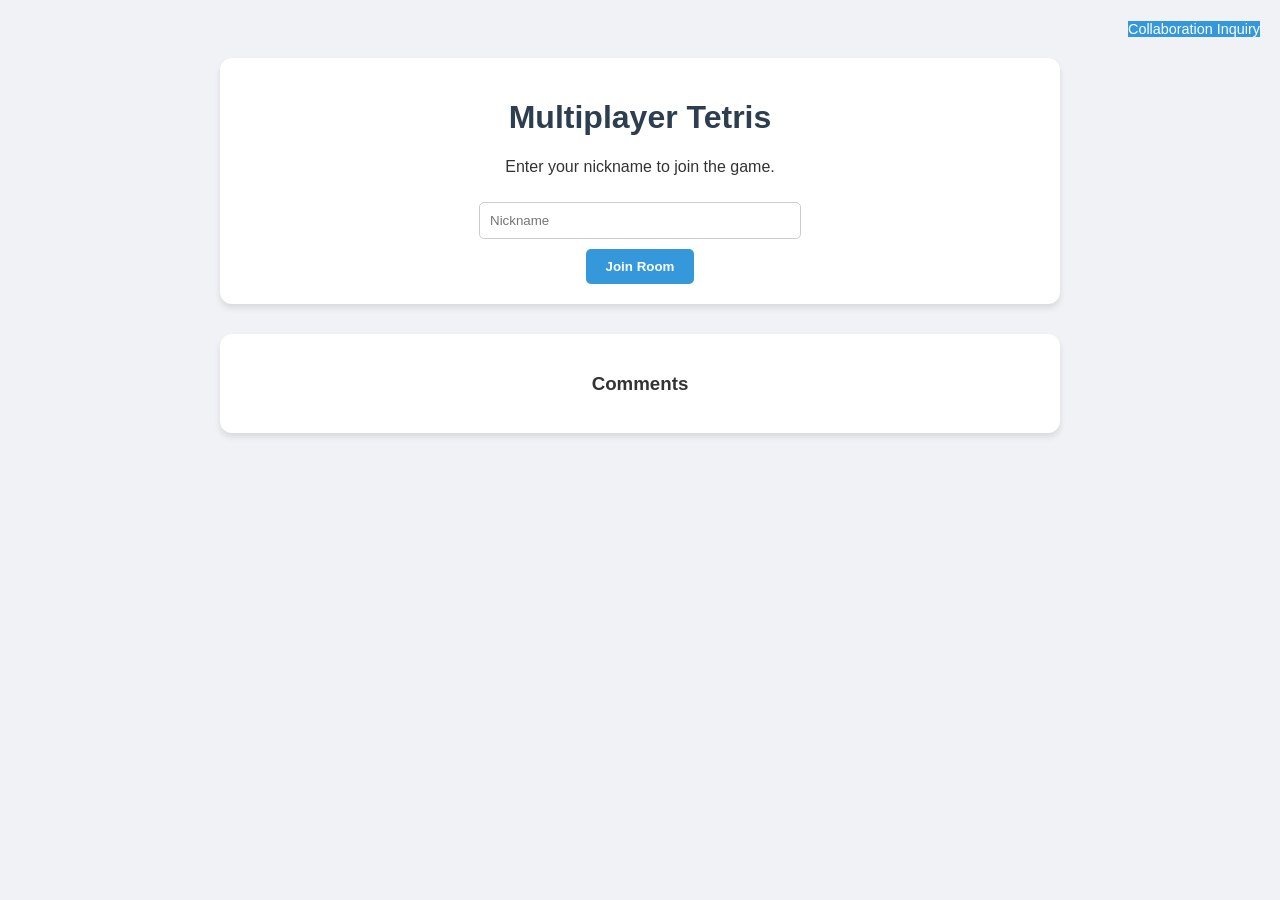
<file: index.html>
<!doctype html>
<html lang="en">
<head>
  <meta charset="UTF-8" />
  <meta name="viewport" content="width=device-width, initial-scale=1.0" />
  <title>Multiplayer Tetris</title>
  <link href='/style.css' rel='stylesheet'>
  <script src="/tetris.js"></script>
</head>
<body>

  <!-- Navigation -->
  <nav style="text-align: right; margin-bottom: 20px;">
    <a href="/contact.html" class="btn-primary" style="text-decoration: none; font-size: 0.9em;">Collaboration Inquiry</a>
  </nav>

  <!-- Game Section -->
  <div id="game-container" class="container">
    <h1>Multiplayer Tetris</h1>
    
    <!-- 1. Login Screen -->
    <div id="login-screen">
      <p>Enter your nickname to join the game.</p>
      <input type="text" id="nickname-input" placeholder="Nickname" maxlength="10">
      <br>
      <button id="join-btn" class="btn-primary">Join Room</button>
    </div>

    <!-- 2. Lobby Screen (Hidden by default) -->
    <div id="lobby-screen" class="hidden">
      <h2>Game Lobby</h2>
      <p>Waiting for players... (2-7 players required)</p>
      
      <ul id="player-list">
        <!-- Player items will be added here dynamically -->
      </ul>

      <div id="lobby-controls">
        <button id="ready-btn" class="btn-success">READY</button>
        <p id="ready-status-msg" style="margin-top:10px; font-size: 0.9em; color: #7f8c8d;">
          Click Ready to signal you are prepared.
        </p>
        <!-- Simulation Button for testing single player immediately -->
        <button id="force-start-btn" class="btn-danger" style="margin-top: 20px; font-size: 0.8em;">Force Start (Single Player Test)</button>
      </div>
    </div>

    <!-- 3. Game Screen (Hidden by default) -->
    <div id="game-screen" class="hidden">
      <div id="score-board">Score: <span id="score">0</span></div>
      <canvas id="tetris" width="240" height="400"></canvas>
      <p>Controls: Arrows to Move/Rotate (Up to rotate)</p>
      <button onclick="location.reload()" class="btn-primary">Back to Lobby</button>
    </div>
  </div>

  <!-- Comments Section -->
  <div class="container" style="margin-top: 30px;">
    <h3>Comments</h3>
    <div id="disqus_thread"></div>
    <script>
        var disqus_config = function () {
        this.page.url = window.location.href; 
        this.page.identifier = 'test-web-builder-page-1'; 
        };
        
        (function() { 
        var d = document, s = d.createElement('script');
        s.src = 'https://test-web-builder.disqus.com/embed.js';
        s.setAttribute('data-timestamp', +new Date());
        (d.head || d.body).appendChild(s);
        })();
    </script>
    <noscript>Please enable JavaScript to view the <a href="https://disqus.com/?ref_noscript">comments powered by Disqus.</a></noscript>
  </div>

  <script defer type="text/javascript" src="/main.js"></script>
</body>
</html>
</file>
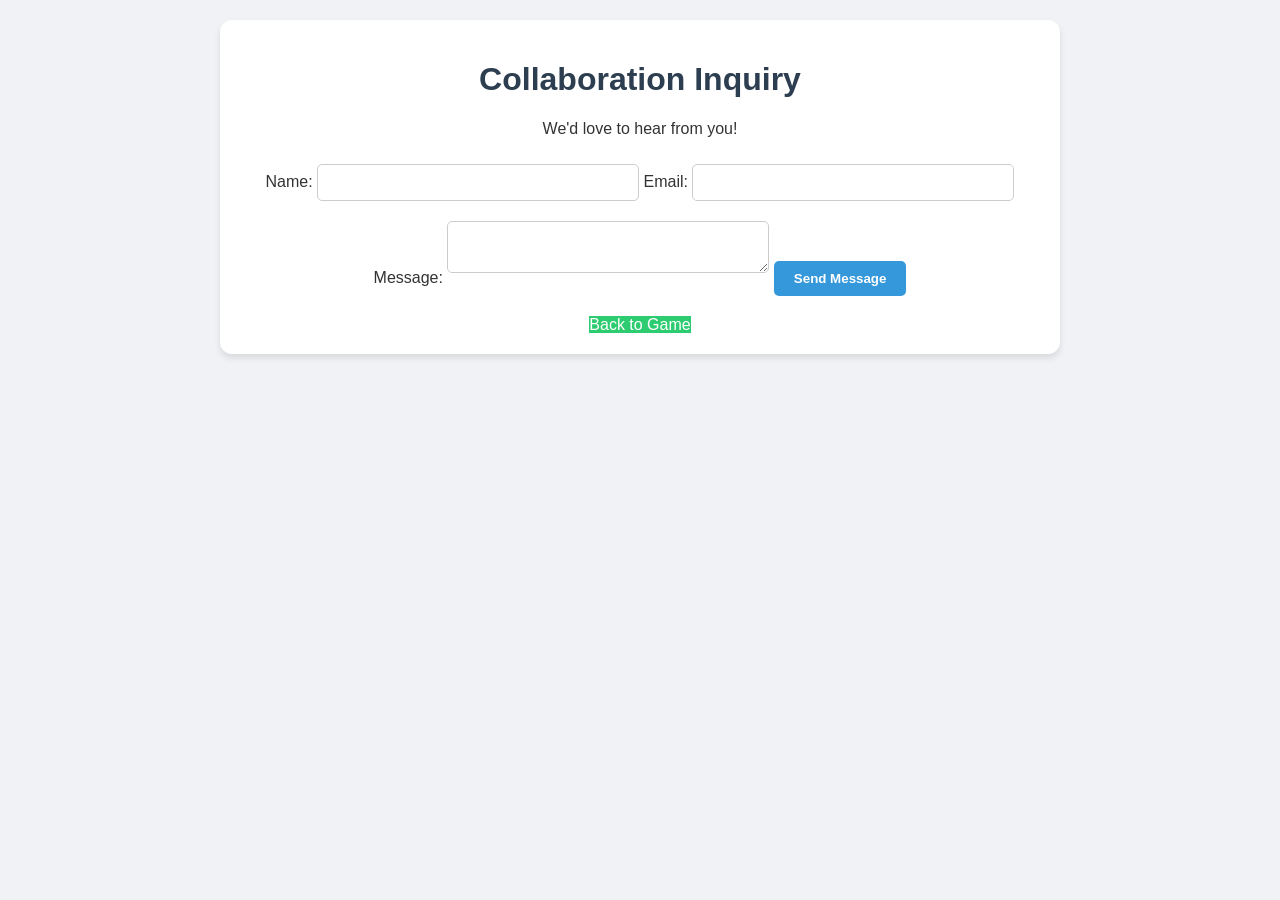
<file: contact.html>
<!doctype html>
<html lang="en">
<head>
  <meta charset="UTF-8" />
  <meta name="viewport" content="width=device-width, initial-scale=1.0" />
  <title>Contact Us - Tetris Game</title>
  <link href='/style.css' rel='stylesheet'>
</head>
<body>
  <div class="container">
    <h1>Collaboration Inquiry</h1>
    <p>We'd love to hear from you!</p>
    
    <form action="https://formspree.io/f/xaqboweb" method="POST">
      <label for="name">Name:</label>
      <input type="text" id="name" name="name" required>

      <label for="email">Email:</label>
      <input type="email" id="email" name="_replyto" required>

      <label for="message">Message:</label>
      <textarea id="message" name="message" required></textarea>

      <button type="submit" class="btn-primary">Send Message</button>
    </form>

    <div style="margin-top: 20px;">
      <a href="/" class="btn-success" style="text-decoration: none;">Back to Game</a>
    </div>
  </div>
</body>
</html>
</file>
<file: style.css>
/* Global Styles */
body {
  font-family: 'Segoe UI', Tahoma, Geneva, Verdana, sans-serif;
  background-color: #f0f2f5;
  color: #333;
  margin: 0;
  padding: 20px;
  text-align: center;
}

h1 {
  color: #2c3e50;
}

/* Containers */
.container {
  max-width: 800px;
  margin: 0 auto;
  background: white;
  padding: 20px;
  border-radius: 12px;
  box-shadow: 0 4px 6px rgba(0,0,0,0.1);
}

.hidden {
  display: none !important;
}

/* Buttons & Inputs */
input[type="text"], input[type="email"], textarea {
  padding: 10px;
  border-radius: 5px;
  border: 1px solid #ccc;
  width: 80%;
  max-width: 300px;
  margin: 10px 0;
}

button {
  padding: 10px 20px;
  border-radius: 5px;
  border: none;
  cursor: pointer;
  font-weight: bold;
  transition: background 0.2s;
}

.btn-primary {
  background-color: #3498db;
  color: white;
}
.btn-primary:hover { background-color: #2980b9; }

.btn-success {
  background-color: #2ecc71;
  color: white;
}
.btn-success:hover { background-color: #27ae60; }

.btn-danger {
  background-color: #e74c3c;
  color: white;
}

/* Game Lobby */
#lobby-screen {
  text-align: center;
}

#player-list {
  list-style: none;
  padding: 0;
  margin: 20px auto;
  width: 80%;
  max-width: 400px;
}

.player-item {
  background: #ecf0f1;
  margin: 5px 0;
  padding: 10px;
  border-radius: 5px;
  display: flex;
  justify-content: space-between;
  align-items: center;
}

.status-ready {
  color: #2ecc71;
  font-weight: bold;
}

.status-waiting {
  color: #e67e22;
}

/* Tetris Game */
#game-screen {
  display: flex;
  flex-direction: column;
  align-items: center;
}

canvas {
  border: 2px solid #34495e;
  background-color: #000;
  display: block;
  margin: 20px auto;
}

#score-board {
  font-size: 1.2rem;
  margin-bottom: 10px;
}

/* Legacy Section (Previous requests) */
.legacy-section {
  margin-top: 50px;
  padding-top: 20px;
  border-top: 2px dashed #ccc;
  opacity: 0.8;
}
</file>
